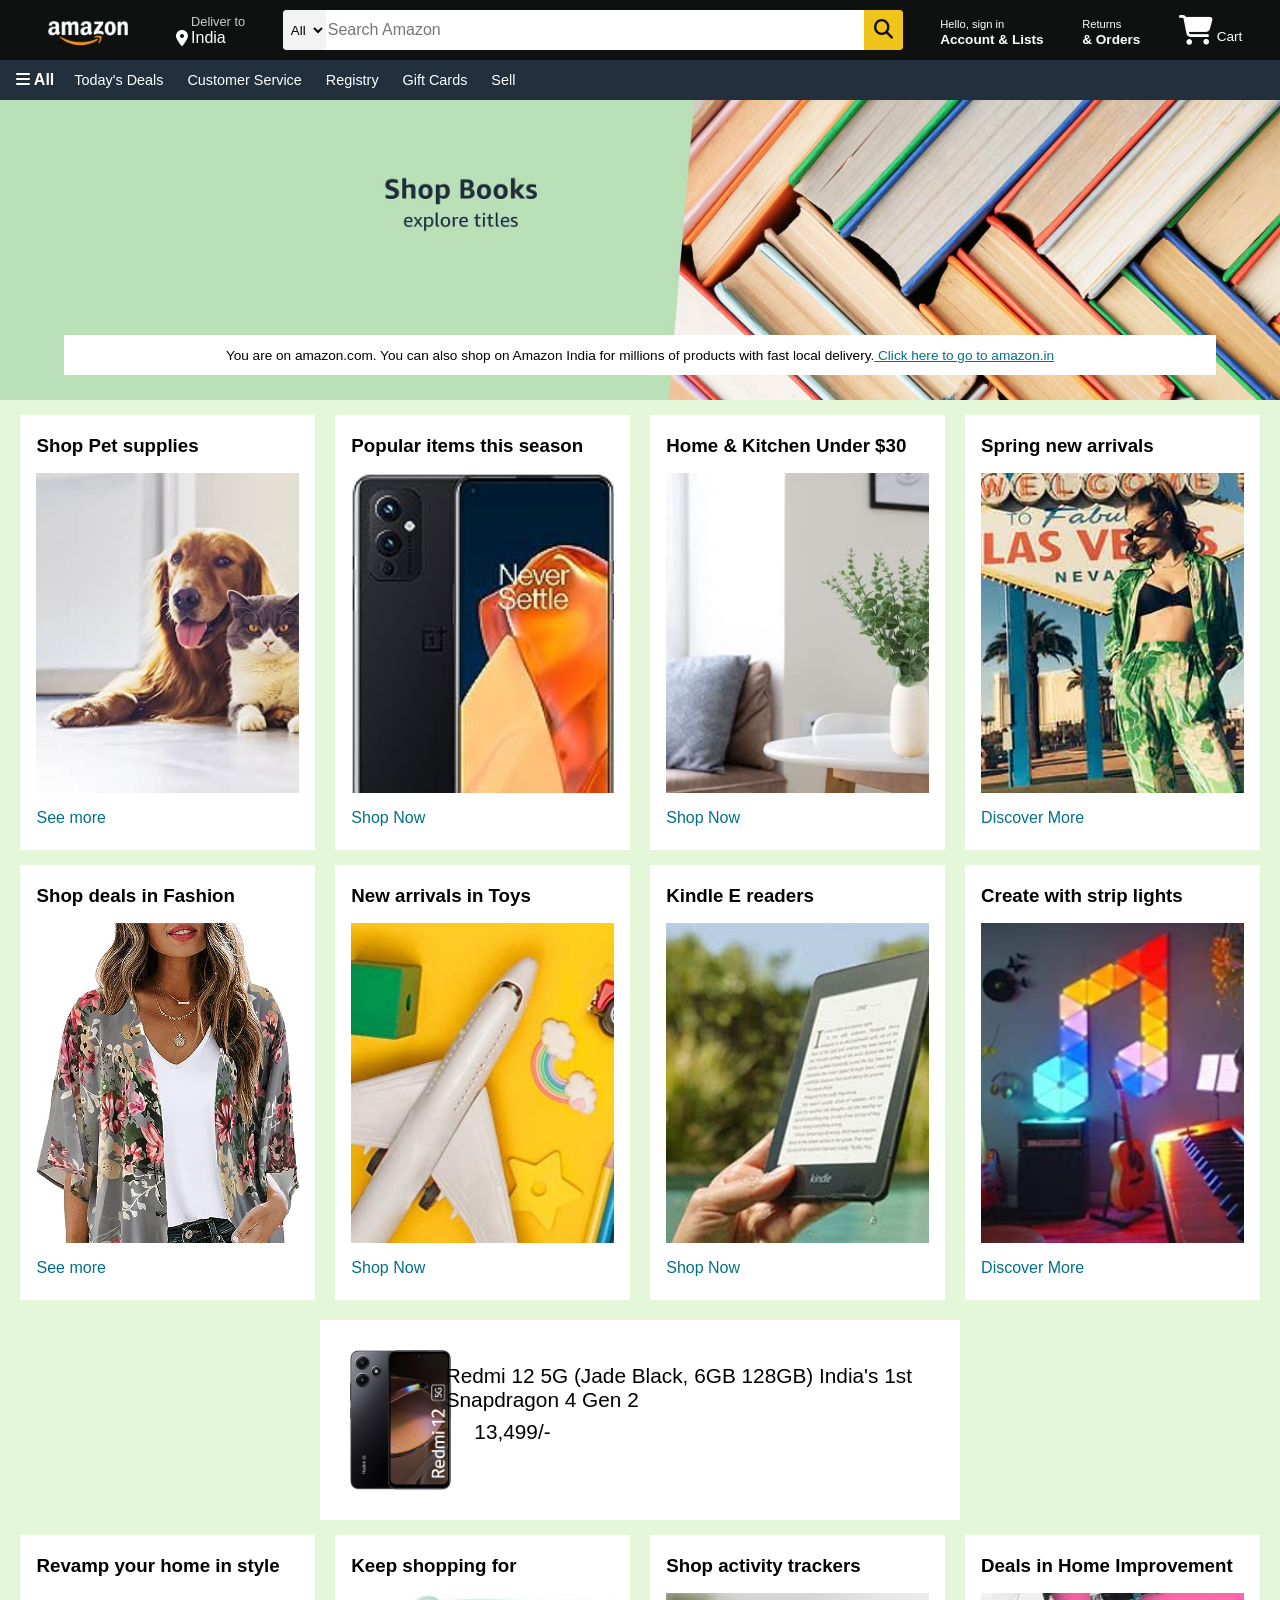
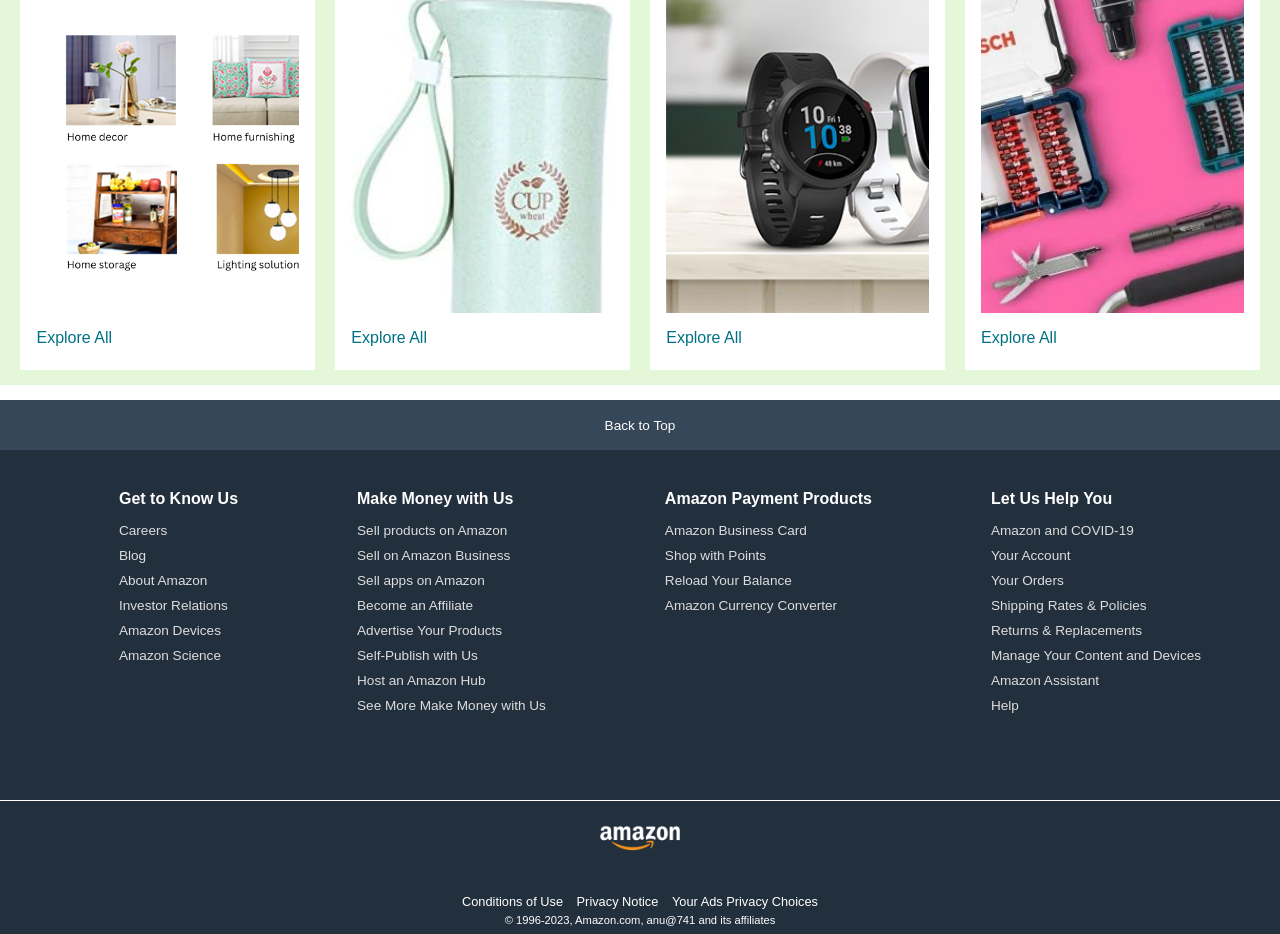
<file: index.html>
<!DOCTYPE html>
<html lang="en">
<head>
    <meta charset="UTF-8">
    <meta name="viewport" content="width=device-width, initial-scale=1.0">
    <title> Big Savings for Everyone - Great Deals on Amazon </title>
      <link rel="icon" type="" href="https://cdn.icon-icons.com/icons2/836/PNG/512/Amazon_icon-icons.com_66787.png">

<!--  <link rel="icon" type="" href="/images/favicon.ico"> -->
    

    <link rel="stylesheet" href="https://cdnjs.cloudflare.com/ajax/libs/font-awesome/6.4.2/css/all.min.css" integrity="sha512-z3gLpd7yknf1YoNbCzqRKc4qyor8gaKU1qmn+CShxbuBusANI9QpRohGBreCFkKxLhei6S9CQXFEbbKuqLg0DA==" crossorigin="anonymous" referrerpolicy="no-referrer" />
    <style>

        *{
    margin: 0;
    font-family: Arial;
    /* Border-box : - tells the browser to account for any border and padding in the values you specify for an element's width and height. */
    border: border-box;
}

.navbar{
    height: 60px;
    background-color:#0f1111;
    color: white;
 /* sbko same line m le aaega */
    display: flex;
    align-items: center;
    justify-content: space-evenly;


}

.nav-logo{
    height: 50px;
    width: 100px;
    cursor: pointer;
}


.logo{
    background-image: url("amazon_logo.png");
    height: 50px;
    background-size: cover;
}

.border{
    border: 1.5px solid transparent;
    cursor: pointer;
}

.border:hover{
    border: 1.5px solid white;
}

/* Box-2 */

.add-first{
color: #cccccc;
font-size: 0.8rem;
margin-left: 15px;
cursor: pointer;
}

.add-sec{
    color: white;
font-size: 1rem;
margin-left: 3px;
cursor: pointer;

}

.add-icon{
    display: flex;
    align-items: center;
    cursor: pointer;

}

/* Box-3 */

.nav-search{
    display: flex;
    justify-content: space-evenly;
    background-color: pink;
    width:620px ;
    height: 40px;
    border-radius: 4px;

}

.nav-search:hover{
    border: 2px solid orange;
}

.search-select{
    background-color: #f3f3f3;
    width:50px;
    text-align: center;
    border-top-left-radius: 4px;
    border-bottom-left-radius: 4px;
    border: none;
    cursor: pointer;

}

.search-input{
    width: 100%;
    font-size: 1rem;
    border: none;

}

.search-icon{
    width: 45px;
    color: #0f1111;
    display: flex;
    justify-content: center;
    align-items: center;
    font-size: 1.2rem;
    background-color: rgb(239, 197, 28);
    border-top-right-radius: 4px;
    border-bottom-right-radius: 4px;
    cursor: pointer;
}

/* Box-4 */

span{
    font-size: 0.7rem;
cursor: pointer;
}


.nav-second{
    font-size: 0.85rem;
    font-weight: 700;
    cursor: pointer;
}

/* Box-6 */

.nav-cart i {
font-size: 30px;

}

.nav-cart{
    font-size: 0.85rem;
    font-weight: 500;
    cursor: pointer;
}

.panel{
    height: 40px;
    background-color: #222f3d;
    display: flex;
    color: white;
    align-items: center;
    /* justify-content: space-evenly; */
}

.panel-all{
    margin-left: 15px;
    font-weight: 700;
    cursor: pointer;
}

.panel-ops p{
    display: inline;
    margin-left: 18px;
    cursor: pointer;

}

.panel-ops{
    width: 80%;
    font-size: 0.9rem;


}

.hero-section{
    background-image: url("img1.jpeg");
    height:300px;
    background-size: cover;
    display: flex;
    justify-content: center;
    align-items: flex-end;


}

.hero-message{
    background-color: white;
    color: black;
    height: 40px;
    display: flex;
    align-items: center;
    justify-content: center;
    font-size: 0.85rem;
    width: 90%;
    margin-bottom: 25px;
    cursor: pointer;
}

.hero-message a{
    color: #007185;
}

/* Shop Section */

.box{
    height:400px ;
    /* border: 2px solid black; */
    width:23% ;
    background-color: white;
    margin-top:15px ;
    padding: 20px 0px 15px;
}

.shop-section{
    display: flex;
    flex-wrap: wrap;
    justify-content: space-evenly;
    background-color:rgb(228, 247, 216);
    
}

.box-img{
    height: 320px;
    background-size: cover;
    margin-top: 1rem;
    margin-bottom: 1rem;
    cursor: pointer;


}

.box-content{
    margin-left: 1rem;
    margin-right: 1rem;
    
}

.box-content p{
    color: #007185;
    cursor: pointer;
}

.box-content p:hover{
    text-decoration: underline;
    color: #d68624;
}

.redmi12{
    cursor: pointer;
    height: 200px;
    width: 100%;
    display: flex;
    justify-content: center;
    align-items: center;
    /* margin-top: 2px; */
    padding: 5px 0px 15px;


}

.rec-box{
    background-color: white;
    height: 200px;
    width: 50%;
    margin-top: 15px;
    margin-bottom: 10px;
    /* display: inline-flex; */

}

.rec-box p{
    margin-top: 20px;
    font-size: 1.3rem;
    display: flex;
    justify-content: right;
    align-items: left;
    margin-right: 40px;
}

.cost{
    margin-top: 8px;
    font-size: 1.3rem;
    display: flex;
    justify-content: center;
    align-items: left;
    margin-right: 255px;

}

.box-img2{
    padding: 8px;
    margin-top: 1rem;
    height: 150px;
    background-size: contain;

    /* margin-top: 1rem; */
    /* margin-bottom: 1rem; */
    cursor: pointer;
    background-repeat: no-repeat;
    margin-bottom: 1rem;

}

.last{
  padding-bottom: 15px;
}

/* footer */

footer{
    margin-top: 15px;

}

.foot-pannel{
    background-color: #37475a;
    color: white;
    height: 50px;
    display: flex;
    justify-content: center;
    align-items: center;
    font-size: 0.85rem;
    cursor: pointer;
}

.foot-pannel a{
    color: white;
    text-decoration: none;
}

.foot-pannel2{
    background-color: #222f3d;
    color: white;
    height: 350px;
display: flex;
justify-content:space-evenly ;


}

ul a{
    display: block;
    font-size: 0.85rem;
    margin-top: 10px;
    color: #dddddd;
    cursor: pointer;
    text-decoration: none;
    
}

ul a:hover{
    text-decoration: underline;
}

ul p{
    font-weight: 700;
    margin-top: 40px;
    margin-bottom: 15px;
    cursor: pointer;
}

.foot-pannel3{
    background-color: #222f3d;
    color: whitesmoke;
    border-top:0.5px solid white ;
    height:68px ;
    display: flex;
    justify-content: center;
    align-items:center ;

}

.logo{
width: 100px;
cursor: pointer;
}

.foot-pannel4{
    background-color:#222f3d ;
    color: white;
    height: 65px;
    /* display: flex;
    justify-content: center;*/
    text-align: center;

}

.pages{
font-size: 0.8rem;
/* text-align: center; */
padding-top: 25px;
}

.copyright{
font-size: 0.7rem;
/* text-align: center; */
padding-top: 5px;
cursor: pointer;

}

.pages a{
    margin: 5px;
    cursor: pointer;
}
        
    </style>
</head>
<body>

    <header>
        <div class="navbar">
            <div class="nav-logo border">
                <div class="logo"></div>
            </div>

            <div class="nav-address border">
                <p class="add-first">Deliver to</p>
                <div class="add-icon">
                    <i class="fa-solid fa-location-dot"></i>
                    <p class="add-sec">India</p>
                </div>

            </div>

            <div class="nav-search">
                <select class="search-select">
                    <option>All</option>
                </select>

                <input placeholder="Search Amazon" class="search-input">
                <div class="search-icon">
                <i class="fa-solid fa-magnifying-glass"></i>
            </div>
            </div>

            <div class="nav-signin border">
                <p><span>Hello, sign in</span></p>
                <p class="nav-second">Account & Lists</p>

            </div>

            <div class="nav-return border">
                <p><span>Returns</span></p>
                <p class="nav-second">& Orders</p>

            </div>

            <div class="nav-cart border">
                <i class="fa-solid fa-cart-shopping"></i>
                Cart

            </div>

        </div>

           <div class="panel">

            <div class="panel-all border">
                <i class="fa-solid fa-bars"></i>
                All

            </div>

            <div class="panel-ops ">
                <p class="border">Today's Deals</p>
               <p class="border">Customer Service</p> 
               <p class="border"> Registry </p>
               <p class="border"> Gift Cards </p>
               <p class="border"> Sell </p>

            </div>


           </div>

    </header>

    <div class="hero-section"> 
        <div class="hero-message">
           <p> You are on amazon.com. You can also shop on Amazon India for millions of products with fast local delivery.<a href="https://www.amazon.in/" target="_blank"> Click here to go to amazon.in</a></p>
        </div>

    </div>

    <div class="shop-section">

        <div class="box1 box">

<div class="box-content">
    <h3>Shop Pet supplies</h3>
    <div class="box-img" style="background-image: url('img2.jpg')">
        
    </div>
    <p>See more</p>
</div>
        </div>


        <div class="box2 box">

        <div class="box-content">
            <h3>Popular items this season</h3>
            <div class="box-img" style="background-image: url('img10.jpg')">
                
            </div>
            <p>Shop Now</p>
        </div>
                </div>

            


        <div class="box3 box">

        <div class="box-content">
            <h3>Home & Kitchen Under $30  </h3>
            <div class="box-img" style="background-image: url('img4.jpg')">
                
            </div>
            <p>Shop Now</p>
        </div>
                </div>
            


        <div class="box4 box">

        <div class="box-content">
            <h3>Spring new arrivals </h3>
            <div class="box-img" style="background-image: url('img5.jpg')">
                
            </div>
            <p>Discover More</p>
        </div>
                </div>

            


                <div class="box5 box">

                    <div class="box-content">
                        <h3>Shop deals in Fashion</h3>
                        <div class="box-img" style="background-image: url('img6.jpg')">
                            
                        </div>
                        <p>See more</p>
                    </div>
                            </div>
                    
                    
                            <div class="box6 box">
                    
                            <div class="box-content">
                                <h3>New arrivals in Toys</h3>
                                <div class="box-img" style="background-image: url('img7.jpg')">
                                    
                                </div>
                                <p>Shop Now</p>
                            </div>
                                    </div>
                    
                                
                    
                    
                            <div class="box7 box">
                    
                            <div class="box-content">
                                <h3>Kindle E readers </h3>
                                <div class="box-img" style="background-image: url('img8.jpg')">
                                    
                                </div>
                                <p>Shop Now</p>
                            </div>
                                    </div>
                                
                    
                    
                            <div class="box8 box">
                    
                            <div class="box-content">
                                <h3>Create with strip lights </h3>
                                <div class="box-img" style="background-image: url('img9.jpg')">
                                    
                                </div>
                                <p>Discover More</p>
                            </div>
                                    </div>

                                    

    </div>

    <div class="redmi12 shop-section">

        <div class="rec-box">

            <div class="box-img2" style="background-image: url(img11.jpg);">
        
            <p>Redmi 12 5G (Jade Black, 6GB 128GB) India's 1st
                <br> Snapdragon 4 Gen 2</p>
        <div class="cost">13,499/-</div>
        
        
        </div>
    </div>
    </div>


    <div class="shop-section last">

        <div class="box9 box">

            <div class="box-content">

                <h3>Revamp your home in style</h3>
                <div class="box-img" style="background-image: url(img12.png);">

                </div>
                <p>Explore All</p>

            </div>
        </div>

        <div class="box10 box">

        <div class="box-content">

            <h3>Keep shopping for</h3>
            <div class="box-img" style="background-image: url(img13.jpg);">

            </div>
            <p>Explore All</p>

        </div>
    </div>

    <div class="box11 box">

    <div class="box-content">

        <h3>Shop activity trackers</h3>
        <div class="box-img" style="background-image: url(img14.jpg);">

        </div>
        <p>Explore All</p>

    </div>
</div>

<div class="box12 box">

<div class="box-content">

    <h3>Deals in Home Improvement</h3>
    <div class="box-img" style="background-image: url(img15.jpg);">

    </div>
    <p>Explore All</p>

</div>
</div>







    </div>


    <footer>

        <div class="foot-pannel">

           <a href="#"> Back to Top</a>
        </div>

<div class="foot-pannel2">
    <ul>
        <p>Get to Know Us</p>
        <a href="#">Careers</a>
        <a href="#">Blog</a>
        <a href="#">About Amazon</a>
        <a href="#">Investor Relations</a>
        <a href="#">Amazon Devices</a>
        <a href="#">Amazon Science</a>

    </ul>

    <ul>
        <p>Make Money with Us</p>
        <a href="#">Sell products on Amazon</a>
        <a href="#">Sell on Amazon Business</a>
        <a href="#">Sell apps on Amazon</a>
        <a href="#">Become an Affiliate</a>
        <a href="#">Advertise Your Products</a>
        <a href="#">Self-Publish with Us</a>
        <a href="#">Host an Amazon Hub</a>
        <a href="#">See More Make Money with Us</a>

    </ul>


    <ul>
        <p>Amazon Payment Products</p>
        <a href="#">Amazon Business Card</a>
        <a href="#">Shop with Points</a>
        <a href="#">Reload Your Balance</a>
        <a href="#">Amazon Currency Converter</a>
        

    </ul>


    <ul>
        <p>Let Us Help You</p>
        <a href="#">Amazon and COVID-19</a>
        <a href="#">Your Account</a>
        <a href="#">Your Orders</a>
        <a href="#">Shipping Rates & Policies</a> 
        <a href="#">Returns & Replacements</a>
        <a href="#">Manage Your Content and Devices</a>
        <a href="#">Amazon Assistant</a>
        <a href="#">Help</a>

    </ul>

</div>

<div class="foot-pannel3">
<div class="logo">

</div>
</div>



<div class="foot-pannel4">
<div class="pages">
<a>Conditions of Use</a>
<a>Privacy Notice</a>
<a>Your Ads Privacy Choices</a>

</div>
<div class="copyright">
  <p>  © 1996-2023, Amazon.com, anu@741 and its affiliates</p>
</div>

</div>

    </footer>

</body>
</html>
</file>
